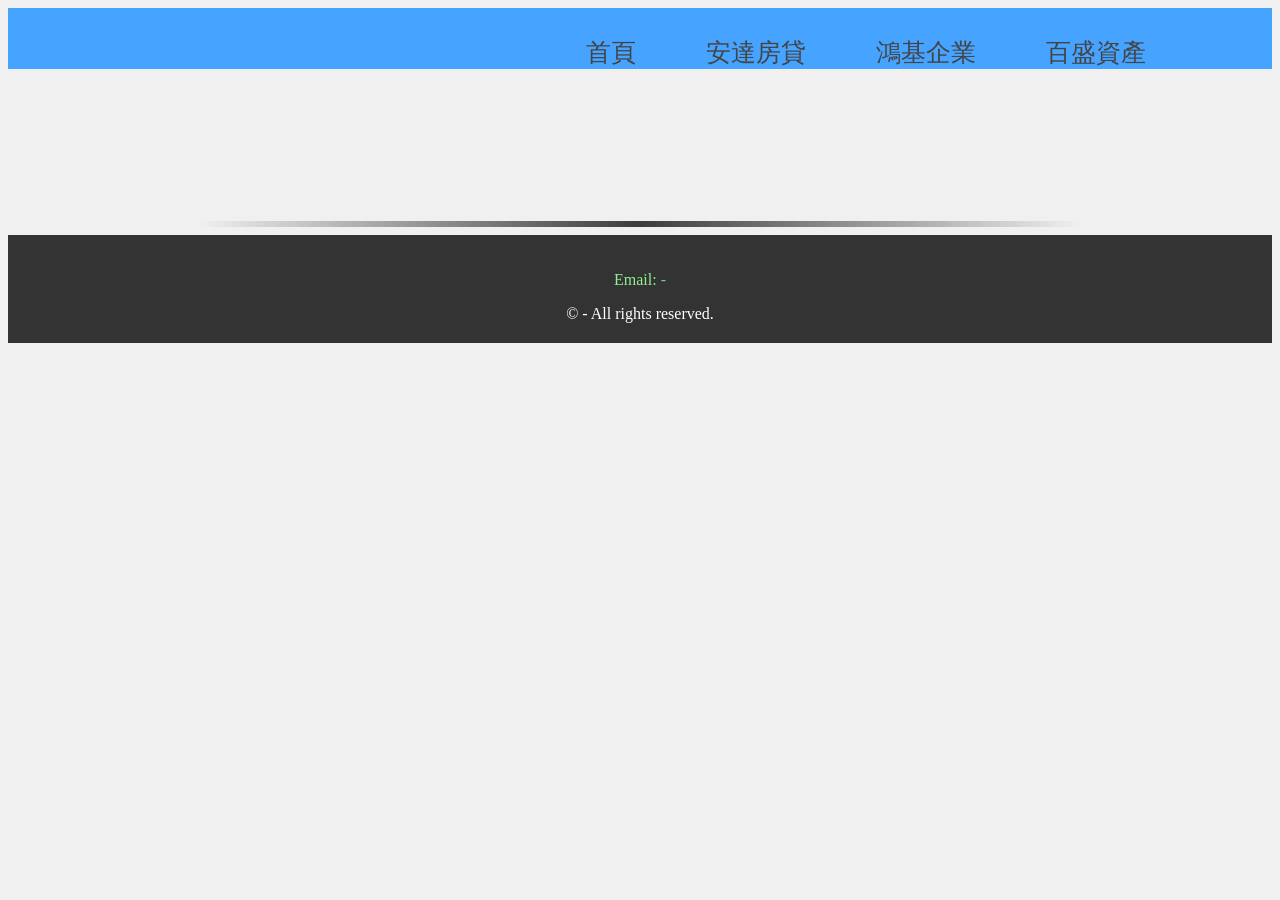
<file: index.html>
<!DOCTYPE html>
<html translate="no">
	<head>
		<meta name="viewport" content="user-scalable=no, initial-scale=1, maximum-scale=1, minimum-scale=1, width=320, height=device-height" />
		<meta name="google" content="notranslate">
		<title>Home</title>
		<link rel="icon" type="image/x-icon" href="./icon.png">
		<link rel="stylesheet" href="CSS.css">
		<script src="https://cdn.staticfile.org/jquery/1.10.2/jquery.min.js"></script>
		<link rel="stylesheet" href="https://cdnjs.cloudflare.com/ajax/libs/font-awesome/4.7.0/css/font-awesome.min.css">
		<link href="https://fonts.googleapis.com/css2?family=Montserrat&display=swap" rel="stylesheet">
	</head>
		<!-- ------------------------------------------------------------------------------------ -->
	<body>
		<header>
			<div class="container3">
				<!--
				<img src="./tyl.png" class="logo"></img>
				-->
				<div>
					<ul class="menu">
						<li><a href="https://tyl1618.github.io/company-privacy-policy/">首頁</a></li>
						<li><a href="https://tyl1618.github.io/company-privacy-policy/main/anda.html">安達房貸</a></li>
						<li><a href="https://tyl1618.github.io/company-privacy-policy/main/hj.html">鴻基企業</a></li>
						<li><a href="https://tyl1618.github.io/company-privacy-policy/main/baishen.html">百盛資產</a></li>
					</ul>
					<script>
						$(document).ready(function() {
							$('.showmenu').on('click', function(e){
								e.preventDefault();	
								$('body').toggleClass('menu-show');
							});
						});
					</script>
					<a href="#" class="showmenu">
						<img src="./menu.png" style="max-height: 100%; max-width: 100%; width: 30px; height: 30px; padding: 30%;"></img>
					</a>
				</div>
			</div>
		</header>
		</br></br></br></br></br></br></br></br>
		<!-- ----------------------------------------------------------------------------------------------------------------------------------------- -->
		<footer>
			<hr align="center" width="70%" class="split"></hr>
			<div class="footer-content">
				<div class="contact-info">
					<p>Email: <a href="mailto:-" class="email-link">-</a></p>
				</div>
				<div class="copyright">
					&copy; - All rights reserved.
				</div>
			</div>
		</footer>
	</body>
</html>
</file>
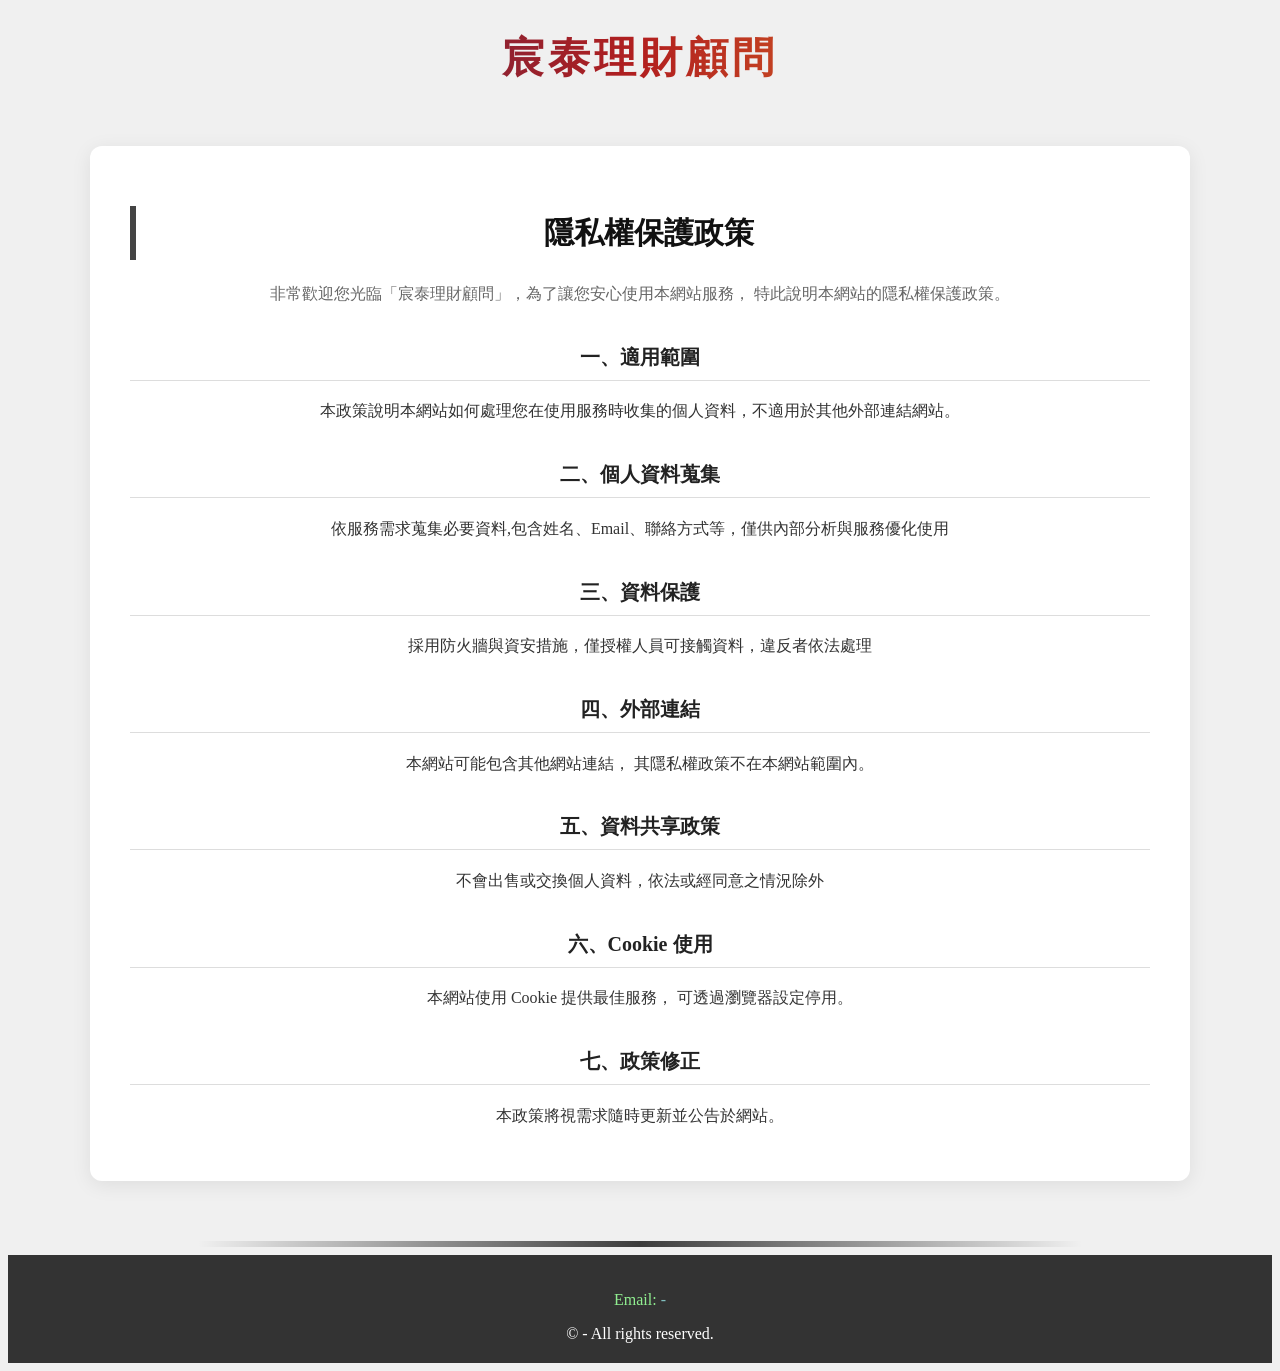
<file: main/anda.html>
<!DOCTYPE html>
<html translate="no">
	<head>
<meta name="viewport" content="width=device-width, initial-scale=1">
		<meta name="google" content="notranslate">
		<title>宸泰理財顧問</title>
		<link rel="icon" type="image/x-icon" href="../icon.png">
		<link rel="stylesheet" href="../CSS.css">
		<script src="https://cdn.staticfile.org/jquery/1.10.2/jquery.min.js"></script>
		<link rel="stylesheet" href="https://cdnjs.cloudflare.com/ajax/libs/font-awesome/4.7.0/css/font-awesome.min.css">
		<link rel="stylesheet" href="https://unpkg.com/aos@next/dist/aos.css" />
	</head>
		<!-- ------------------------------------------------------------------------------------ -->
	<body>
		<!--
		<header>
			<div class="container3">
				<div>
					<ul class="menu">
						<li><a href="https://tyl1618.github.io/company-privacy-policy/">首頁</a></li>
						<li><a href="https://tyl1618.github.io/company-privacy-policy/main/anda.html">宸泰理財顧問</a></li>
						<li><a href="https://tyl1618.github.io/company-privacy-policy/main/hj.html">鴻基企業</a></li>
						<li><a href="https://tyl1618.github.io/company-privacy-policy/main/baishen.html">百盛資產</a></li>
					</ul>

					<script>
						$(document).ready(function() {
							$('.showmenu').on('click', function(e){
								e.preventDefault();	
								$('body').toggleClass('menu-show');
							});
						});
					</script>

					<a href="#" class="showmenu">
						<img src="../menu.png" style="max-height: 100%; max-width: 100%; width: 30px; height: 30px; padding: 30%;">
					</a>
				</div>
			</div>
		</header>
		-->
		<div class="company-title">
			宸泰理財顧問
		</div>
		<main class="policy-container">
		<h1>隱私權保護政策</h1>
		<p class="intro">
			非常歡迎您光臨「宸泰理財顧問」，為了讓您安心使用本網站服務，
			特此說明本網站的隱私權保護政策。
		</p>

		<section>
			<h2>一、適用範圍</h2>
			<p>
				本政策說明本網站如何處理您在使用服務時收集的個人資料，不適用於其他外部連結網站。
			</p>
		</section>

		<section>
			<h2>二、個人資料蒐集</h2>
			<p>
				依服務需求蒐集必要資料,包含姓名、Email、聯絡方式等，僅供內部分析與服務優化使用
			</p>
		</section>

		<section>
			<h2>三、資料保護</h2>
			<p>
				採用防火牆與資安措施，僅授權人員可接觸資料，違反者依法處理
			</p>
		</section>

		<section>
			<h2>四、外部連結</h2>
			<p>
				本網站可能包含其他網站連結，
				其隱私權政策不在本網站範圍內。
			</p>
		</section>

		<section>
			<h2>五、資料共享政策</h2>
			<p>
				不會出售或交換個人資料，依法或經同意之情況除外
			</p>
		</section>

		<section>
			<h2>六、Cookie 使用</h2>
			<p>
				本網站使用 Cookie 提供最佳服務，
				可透過瀏覽器設定停用。
			</p>
		</section>

		<section>
			<h2>七、政策修正</h2>
			<p>
				本政策將視需求隨時更新並公告於網站。
			</p>
		</section>
	</main>

		<footer>
			<hr align="center" width="70%" class="split"></hr>
			<div class="footer-content">
				<div class="contact-info">
					<p>Email: <a href="mailto:-" class="email-link">-</a></p>
				</div>
				<div class="copyright">
					&copy; - All rights reserved.
				</div>
			</div>
		</footer>
	</body>
</html>
</file>
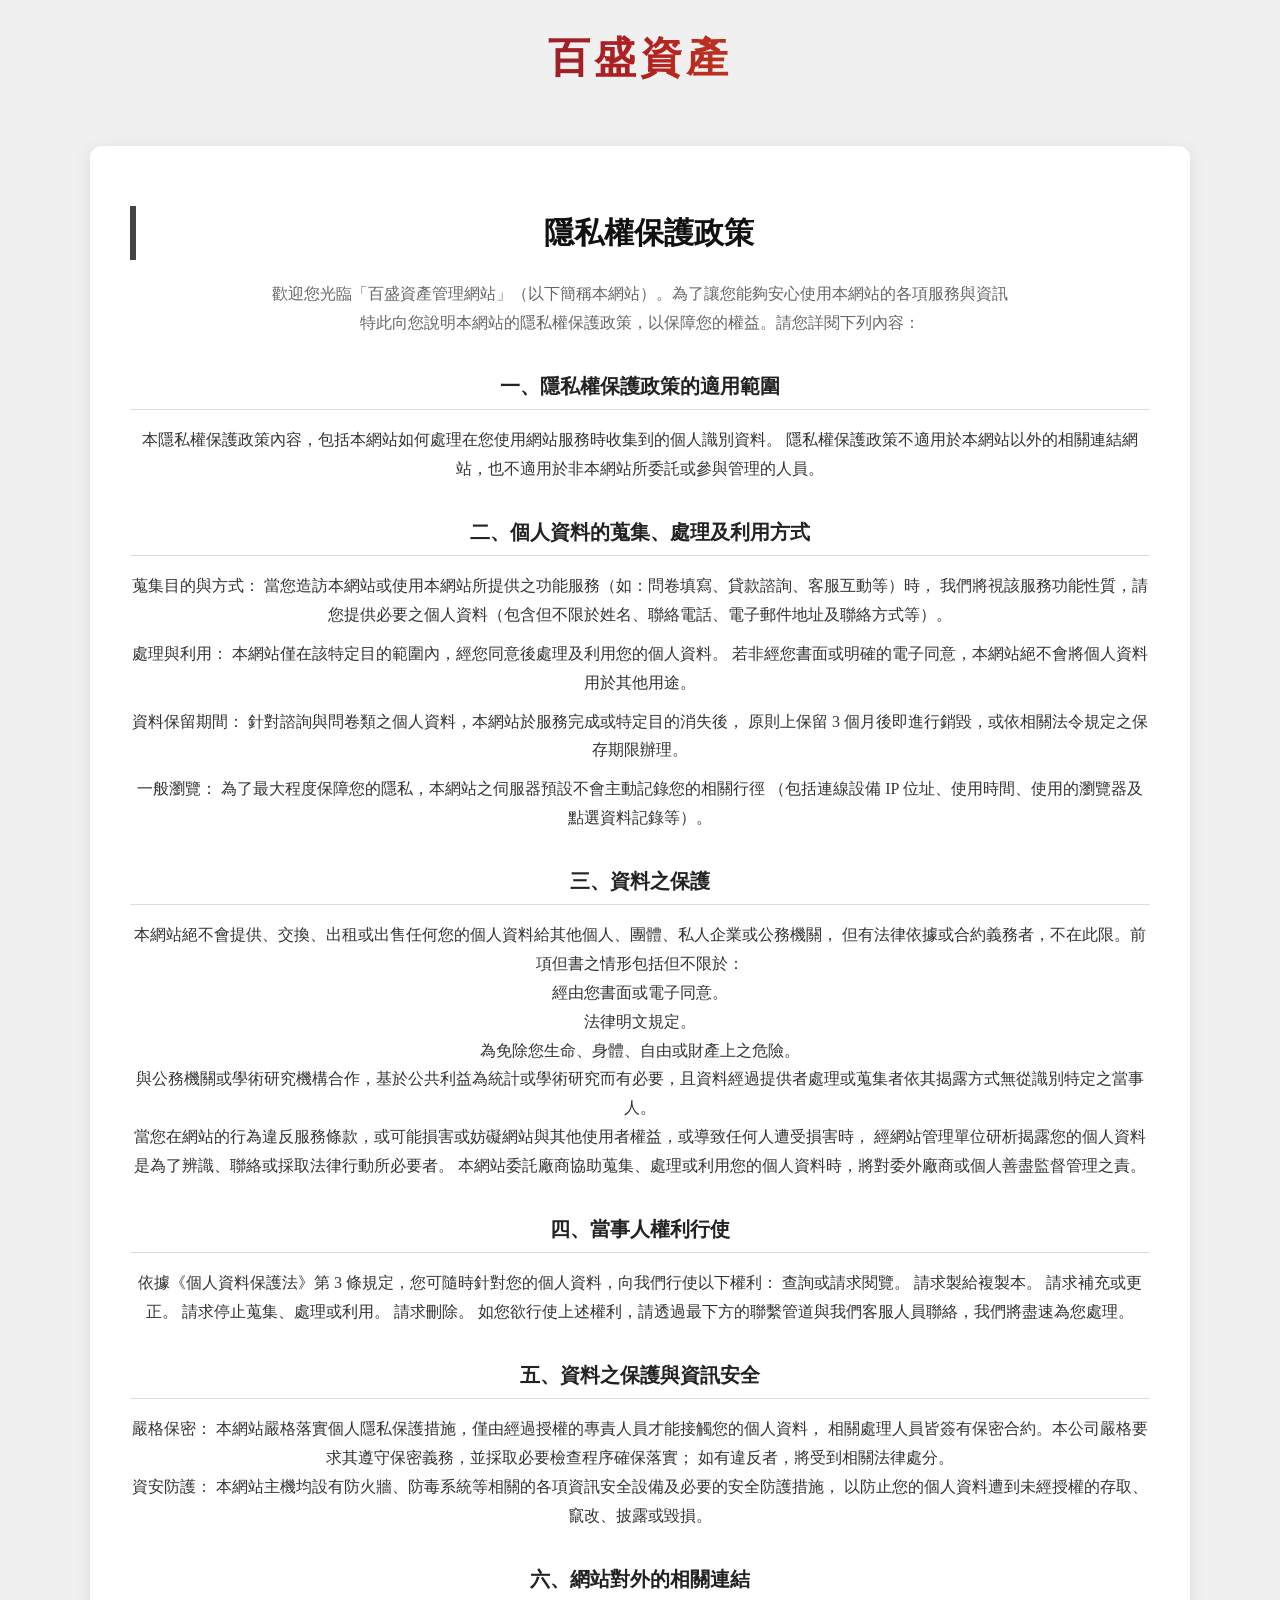
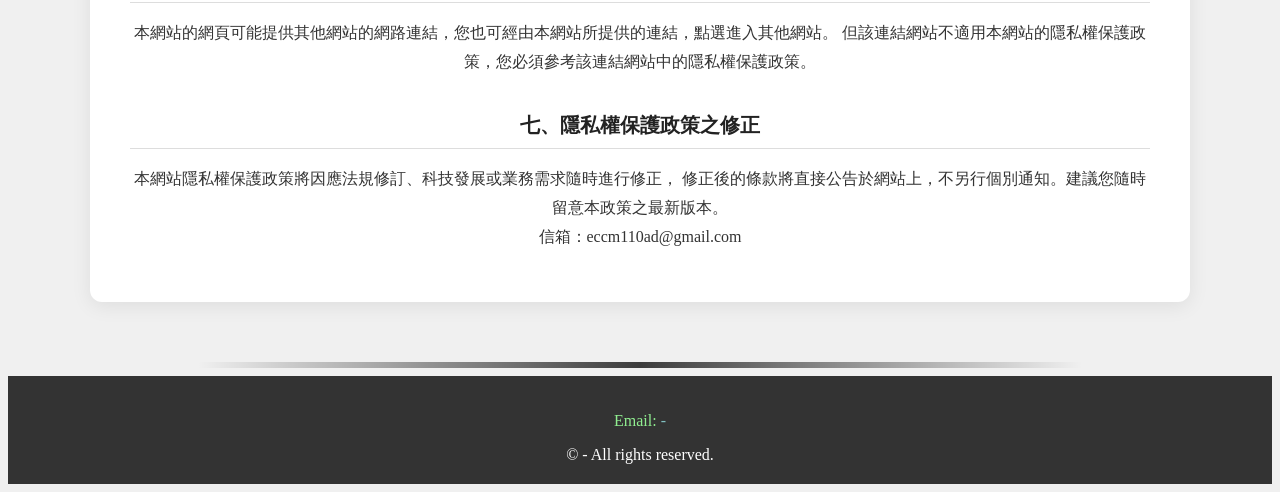
<file: main/baishen.html>
<!DOCTYPE html>
<html translate="no">
	<head>
		<meta name="viewport" content="user-scalable=no, initial-scale=1, maximum-scale=1, minimum-scale=1, width=320, height=device-height" />
		<meta name="google" content="notranslate">
		<title>百盛資產</title>
		<link rel="icon" type="image/x-icon" href="../icon.png">
		<link rel="stylesheet" href="../CSS.css">
		<script src="https://cdn.staticfile.org/jquery/1.10.2/jquery.min.js"></script>
		<link rel="stylesheet" href="https://cdnjs.cloudflare.com/ajax/libs/font-awesome/4.7.0/css/font-awesome.min.css">
		<link rel="stylesheet" href="https://unpkg.com/aos@next/dist/aos.css" />
	</head>

	<body>
		<!--
		<header>
			<div class="container3">
				<div>
					<ul class="menu">
						<li><a href="https://tyl1618.github.io/company-privacy-policy/">首頁</a></li>
						<li><a href="https://tyl1618.github.io/company-privacy-policy/main/anda.html">安達房貸</a></li>
						<li><a href="https://tyl1618.github.io/company-privacy-policy/main/hj.html">鴻基企業</a></li>
						<li><a href="https://tyl1618.github.io/company-privacy-policy/main/baishen.html">百盛資產</a></li>
					</ul>

					<script>
						$(document).ready(function() {
							$('.showmenu').on('click', function(e){
								e.preventDefault();	
								$('body').toggleClass('menu-show');
							});
						});
					</script>

					<a href="#" class="showmenu">
						<img src="../menu.png" style="max-height: 100%; max-width: 100%; width: 30px; height: 30px; padding: 30%;">
					</a>
				</div>
			</div>
		</header>
		-->

		<!-- 主內容 -->
		<!-- 公司標題 -->
		<div class="company-title">
			百盛資產
		</div>
		<main class="policy-container">
			<h1>隱私權保護政策</h1>

			<p class="intro">
				歡迎您光臨「百盛資產管理網站」（以下簡稱本網站）。為了讓您能夠安心使用本網站的各項服務與資訊
				</br>特此向您說明本網站的隱私權保護政策，以保障您的權益。請您詳閱下列內容：
			</p>

			<section>
				<h2>一、隱私權保護政策的適用範圍</h2>
				<p>
					本隱私權保護政策內容，包括本網站如何處理在您使用網站服務時收集到的個人識別資料。
					隱私權保護政策不適用於本網站以外的相關連結網站，也不適用於非本網站所委託或參與管理的人員。
				</p>
			</section>

			<section>
				<h2>二、個人資料的蒐集、處理及利用方式</h2>
				<p>
					蒐集目的與方式： 當您造訪本網站或使用本網站所提供之功能服務（如：問卷填寫、貸款諮詢、客服互動等）時，
					我們將視該服務功能性質，請您提供必要之個人資料（包含但不限於姓名、聯絡電話、電子郵件地址及聯絡方式等）。
				</p>
				<p>
					處理與利用： 本網站僅在該特定目的範圍內，經您同意後處理及利用您的個人資料。
					若非經您書面或明確的電子同意，本網站絕不會將個人資料用於其他用途。
				</p>
				<p>
					資料保留期間： 針對諮詢與問卷類之個人資料，本網站於服務完成或特定目的消失後，
					原則上保留 3 個月後即進行銷毀，或依相關法令規定之保存期限辦理。
				</p>
				<p>
					一般瀏覽： 為了最大程度保障您的隱私，本網站之伺服器預設不會主動記錄您的相關行徑
					（包括連線設備 IP 位址、使用時間、使用的瀏覽器及點選資料記錄等）。
				</p>
			</section>

			<section>
				<h2>三、資料之保護</h2>
				<p>
					本網站絕不會提供、交換、出租或出售任何您的個人資料給其他個人、團體、私人企業或公務機關，
					但有法律依據或合約義務者，不在此限。前項但書之情形包括但不限於：
					</br>經由您書面或電子同意。
					</br>法律明文規定。
					</br>為免除您生命、身體、自由或財產上之危險。
					</br>與公務機關或學術研究機構合作，基於公共利益為統計或學術研究而有必要，且資料經過提供者處理或蒐集者依其揭露方式無從識別特定之當事人。
					</br>
					當您在網站的行為違反服務條款，或可能損害或妨礙網站與其他使用者權益，或導致任何人遭受損害時，
					經網站管理單位研析揭露您的個人資料是為了辨識、聯絡或採取法律行動所必要者。
					本網站委託廠商協助蒐集、處理或利用您的個人資料時，將對委外廠商或個人善盡監督管理之責。
				</p>
			</section>

			<section>
				<h2>四、當事人權利行使</h2>
				<p>
					依據《個人資料保護法》第 3 條規定，您可隨時針對您的個人資料，向我們行使以下權利：

					查詢或請求閱覽。

					請求製給複製本。

					請求補充或更正。

					請求停止蒐集、處理或利用。

					請求刪除。
					如您欲行使上述權利，請透過最下方的聯繫管道與我們客服人員聯絡，我們將盡速為您處理。
				</p>
			</section>

			<section>
				<h2>五、資料之保護與資訊安全</h2>
				<p>
					嚴格保密： 本網站嚴格落實個人隱私保護措施，僅由經過授權的專責人員才能接觸您的個人資料，
					相關處理人員皆簽有保密合約。本公司嚴格要求其遵守保密義務，並採取必要檢查程序確保落實；
					如有違反者，將受到相關法律處分。
					</br>
					資安防護： 本網站主機均設有防火牆、防毒系統等相關的各項資訊安全設備及必要的安全防護措施，
					以防止您的個人資料遭到未經授權的存取、竄改、披露或毀損。
				</p>
			</section>

			<section>
				<h2>六、網站對外的相關連結</h2>
				<p>
					本網站的網頁可能提供其他網站的網路連結，您也可經由本網站所提供的連結，點選進入其他網站。
					但該連結網站不適用本網站的隱私權保護政策，您必須參考該連結網站中的隱私權保護政策。
				</p>
			</section>

			<section>
				<h2>七、隱私權保護政策之修正</h2>
				<p>
					本網站隱私權保護政策將因應法規修訂、科技發展或業務需求隨時進行修正，
					修正後的條款將直接公告於網站上，不另行個別通知。建議您隨時留意本政策之最新版本。
					</br>信箱：eccm110ad@gmail.com
				</p>
			</section>
		</main>

		<footer>
			<hr align="center" width="70%" class="split">
			<div class="footer-content">
				<div class="contact-info">
					<p>Email: <a href="mailto:-" class="email-link">-</a></p>
				</div>
				<div class="copyright">
					&copy; - All rights reserved.
				</div>
			</div>
		</footer>
	</body>
</html>
</file>
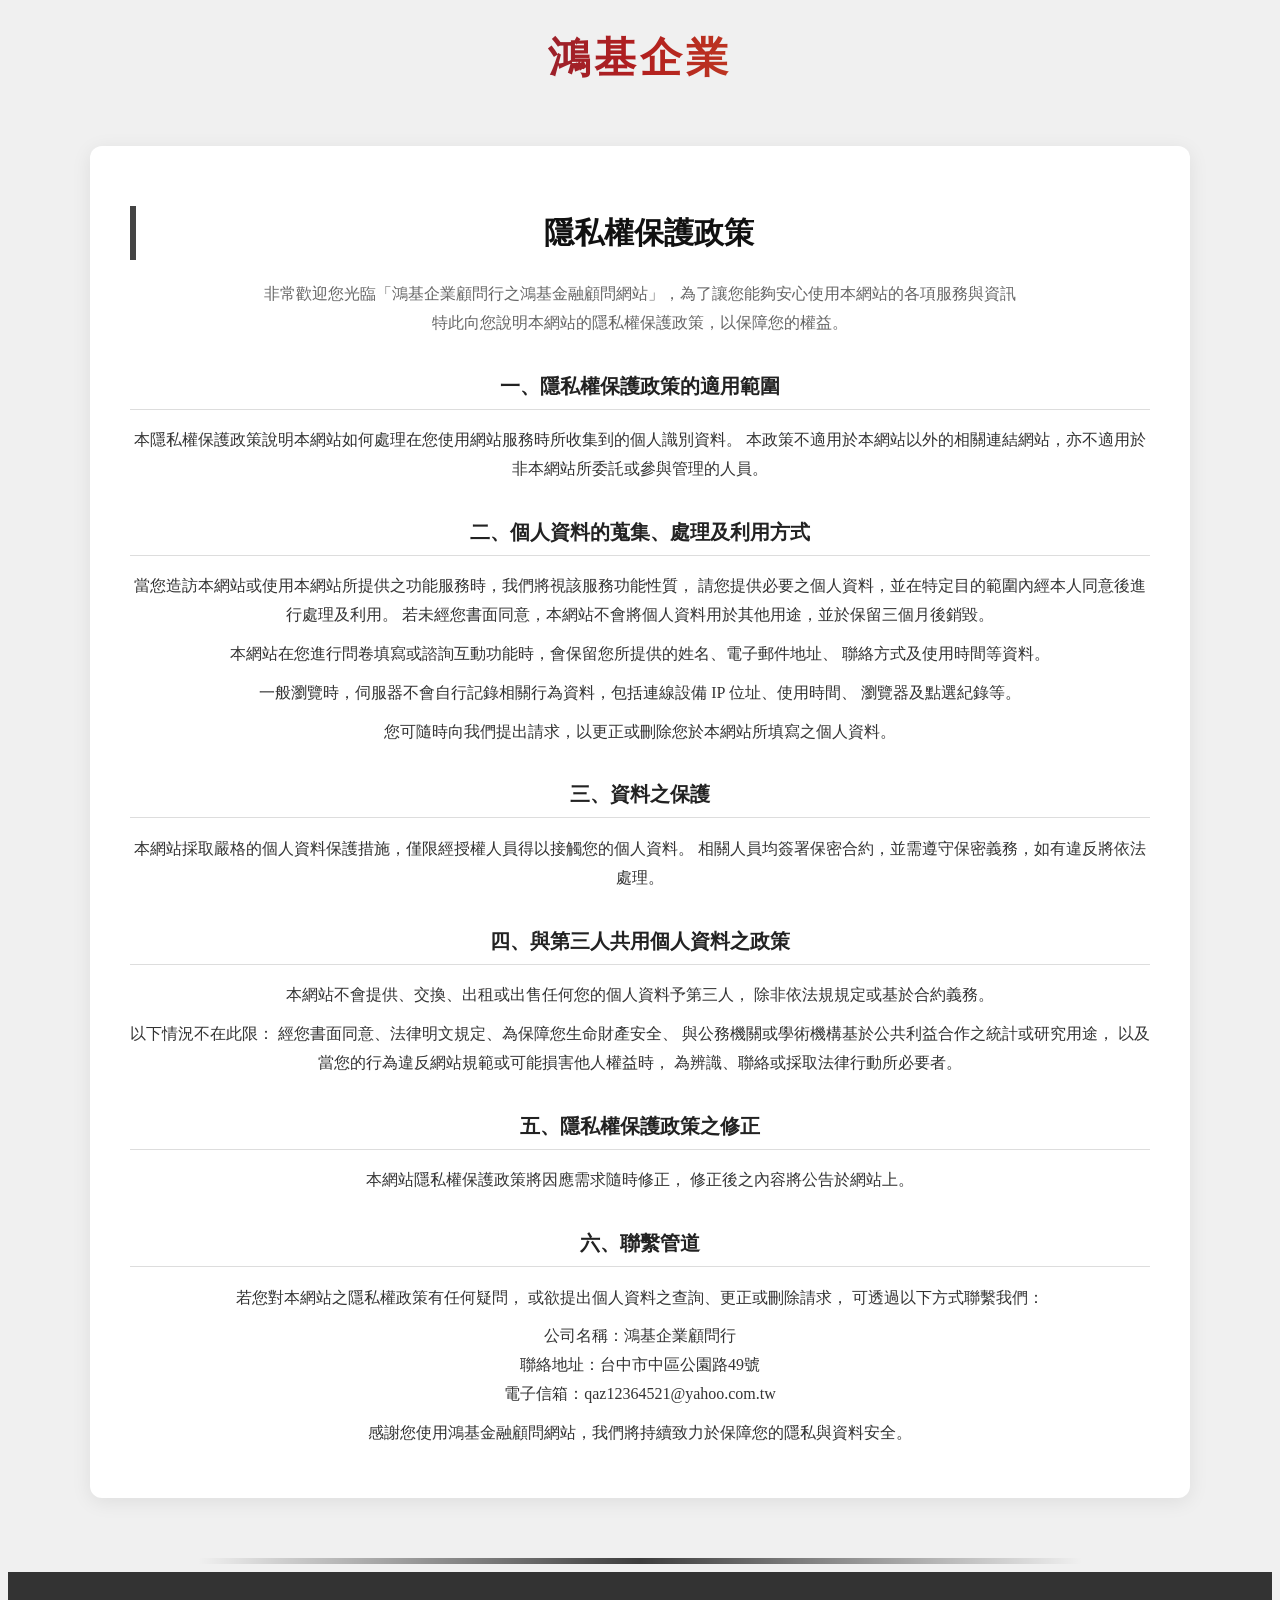
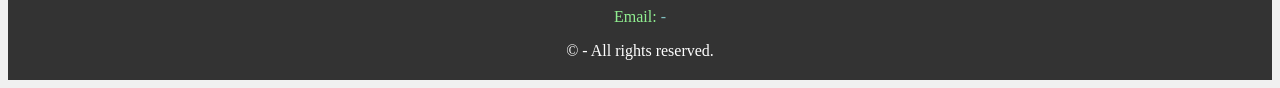
<file: main/hj.html>
<!DOCTYPE html>
<html translate="no">
	<head>
		<meta name="viewport" content="user-scalable=no, initial-scale=1, maximum-scale=1, minimum-scale=1, width=320, height=device-height" />
		<meta name="google" content="notranslate">
		<title>鴻基企業</title>
		<link rel="icon" type="image/x-icon" href="../icon.png">
		<link rel="stylesheet" href="../CSS.css">
		<script src="https://cdn.staticfile.org/jquery/1.10.2/jquery.min.js"></script>
		<link rel="stylesheet" href="https://cdnjs.cloudflare.com/ajax/libs/font-awesome/4.7.0/css/font-awesome.min.css">
		<link rel="stylesheet" href="https://unpkg.com/aos@next/dist/aos.css" />
	</head>

	<body>
		<!--
		<header>
			<div class="container3">
				<div>
					<ul class="menu">
						<li><a href="https://tyl1618.github.io/company-privacy-policy/">首頁</a></li>
						<li><a href="https://tyl1618.github.io/company-privacy-policy/main/anda.html">安達房貸</a></li>
						<li><a href="https://tyl1618.github.io/company-privacy-policy/main/hj.html">鴻基企業</a></li>
						<li><a href="https://tyl1618.github.io/company-privacy-policy/main/baishen.html">百盛資產</a></li>
					</ul>

					<script>
						$(document).ready(function() {
							$('.showmenu').on('click', function(e){
								e.preventDefault();	
								$('body').toggleClass('menu-show');
							});
						});
					</script>

					<a href="#" class="showmenu">
						<img src="../menu.png" style="max-height: 100%; max-width: 100%; width: 30px; height: 30px; padding: 30%;">
					</a>
				</div>
			</div>
		</header>
		-->
		<div class="company-title">
			鴻基企業
		</div>
		<!-- 主內容 -->
		<main class="policy-container">
			<h1>隱私權保護政策</h1>

			<p class="intro">
				非常歡迎您光臨「鴻基企業顧問行之鴻基金融顧問網站」，為了讓您能夠安心使用本網站的各項服務與資訊
				</br>特此向您說明本網站的隱私權保護政策，以保障您的權益。
			</p>

			<section>
				<h2>一、隱私權保護政策的適用範圍</h2>
				<p>
					本隱私權保護政策說明本網站如何處理在您使用網站服務時所收集到的個人識別資料。
					本政策不適用於本網站以外的相關連結網站，亦不適用於非本網站所委託或參與管理的人員。
				</p>
			</section>

			<section>
				<h2>二、個人資料的蒐集、處理及利用方式</h2>
				<p>
					當您造訪本網站或使用本網站所提供之功能服務時，我們將視該服務功能性質，
					請您提供必要之個人資料，並在特定目的範圍內經本人同意後進行處理及利用。
					若未經您書面同意，本網站不會將個人資料用於其他用途，並於保留三個月後銷毀。
				</p>
				<p>
					本網站在您進行問卷填寫或諮詢互動功能時，會保留您所提供的姓名、電子郵件地址、
					聯絡方式及使用時間等資料。
				</p>
				<p>
					一般瀏覽時，伺服器不會自行記錄相關行為資料，包括連線設備 IP 位址、使用時間、
					瀏覽器及點選紀錄等。
				</p>
				<p>
					您可隨時向我們提出請求，以更正或刪除您於本網站所填寫之個人資料。
				</p>
			</section>

			<section>
				<h2>三、資料之保護</h2>
				<p>
					本網站採取嚴格的個人資料保護措施，僅限經授權人員得以接觸您的個人資料。
					相關人員均簽署保密合約，並需遵守保密義務，如有違反將依法處理。
				</p>
			</section>

			<section>
				<h2>四、與第三人共用個人資料之政策</h2>
				<p>
					本網站不會提供、交換、出租或出售任何您的個人資料予第三人，
					除非依法規規定或基於合約義務。
				</p>
				<p>
					以下情況不在此限：
					經您書面同意、法律明文規定、為保障您生命財產安全、
					與公務機關或學術機構基於公共利益合作之統計或研究用途，
					以及當您的行為違反網站規範或可能損害他人權益時，
					為辨識、聯絡或採取法律行動所必要者。
				</p>
			</section>

			<section>
				<h2>五、隱私權保護政策之修正</h2>
				<p>
					本網站隱私權保護政策將因應需求隨時修正，
					修正後之內容將公告於網站上。
				</p>
			</section>

			<section>
				<h2>六、聯繫管道</h2>
				<p>
					若您對本網站之隱私權政策有任何疑問，
					或欲提出個人資料之查詢、更正或刪除請求，
					可透過以下方式聯繫我們：
				</p>
				<p>
					公司名稱：鴻基企業顧問行<br>
					聯絡地址：台中市中區公園路49號<br>
					電子信箱：qaz12364521@yahoo.com.tw
				</p>
				<p>
					感謝您使用鴻基金融顧問網站，我們將持續致力於保障您的隱私與資料安全。
				</p>
			</section>
		</main>

		<footer>
			<hr align="center" width="70%" class="split">
			<div class="footer-content">
				<div class="contact-info">
					<p>Email: <a href="mailto:-" class="email-link">-</a></p>
				</div>
				<div class="copyright">
					&copy; - All rights reserved.
				</div>
			</div>
		</footer>
	</body>
</html>
</file>
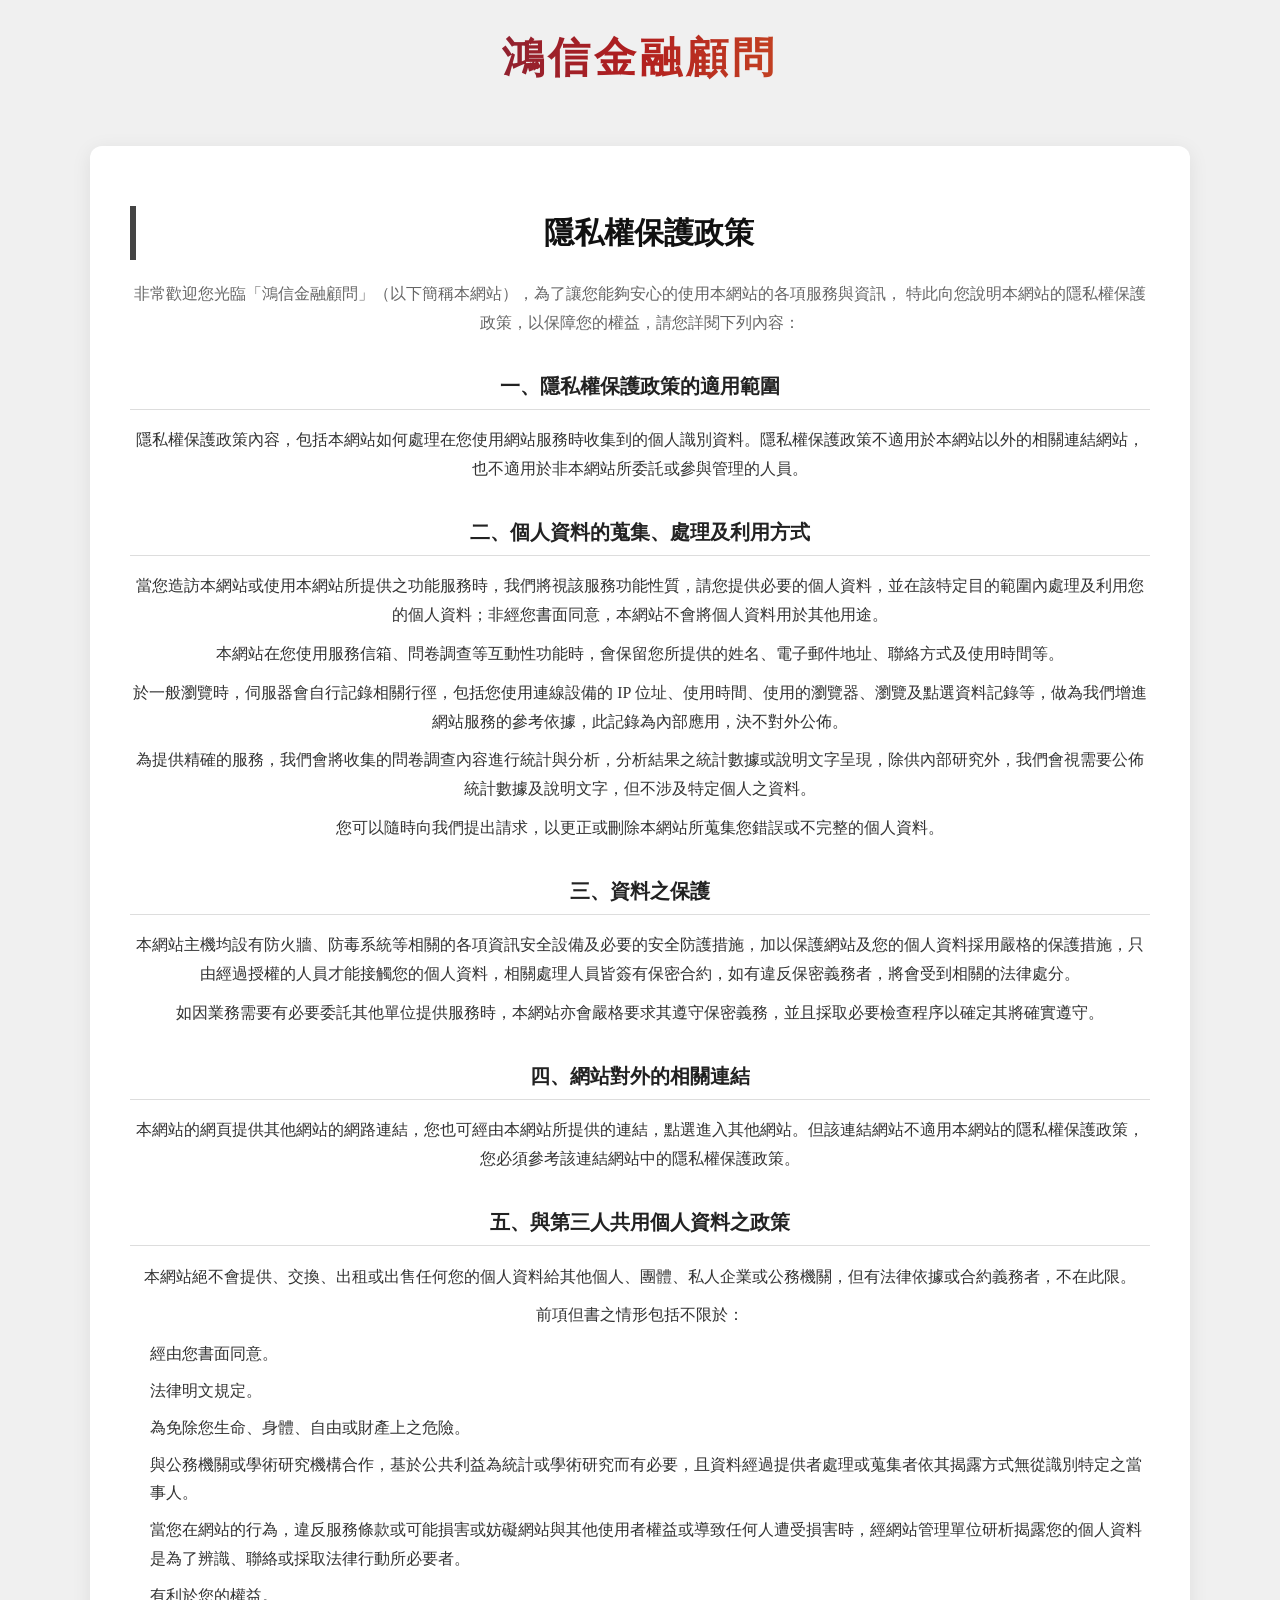
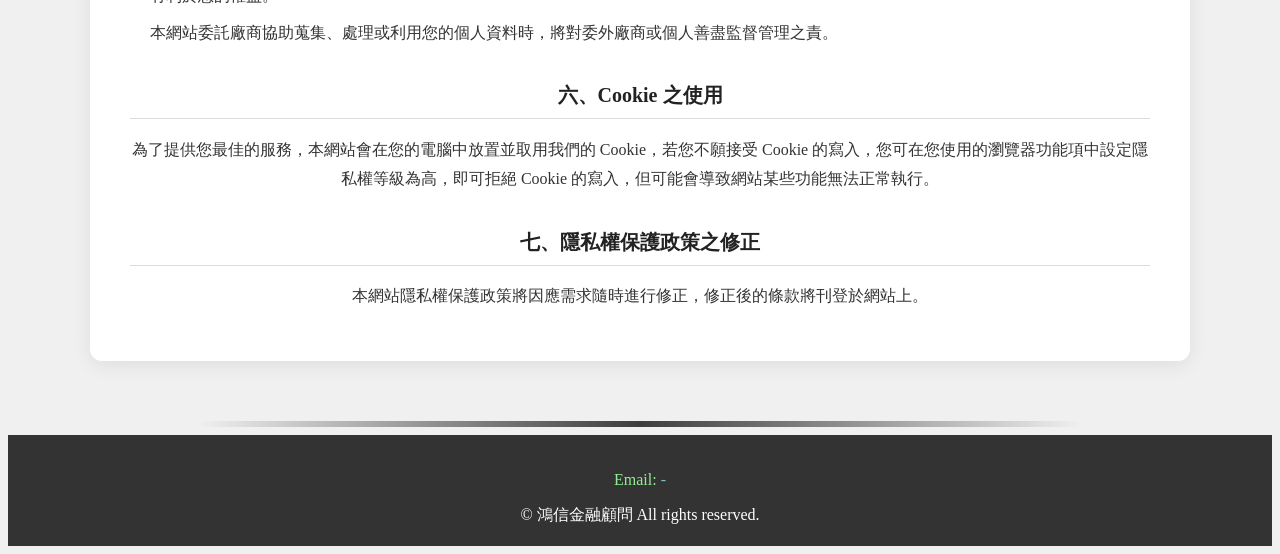
<file: main/hs.html>
<!DOCTYPE html>
<html translate="no">
	<head>
		<meta name="viewport" content="width=device-width, initial-scale=1">
		<meta name="google" content="notranslate">
		<title>鴻信金融顧問 隱私權保護政策</title>
		<link rel="icon" type="image/x-icon" href="../icon.png">
		<link rel="stylesheet" href="../CSS.css">
		<script src="https://cdn.staticfile.org/jquery/1.10.2/jquery.min.js"></script>
		<link rel="stylesheet" href="https://cdnjs.cloudflare.com/ajax/libs/font-awesome/4.7.0/css/font-awesome.min.css">
		<link rel="stylesheet" href="https://unpkg.com/aos@next/dist/aos.css" />
	</head>
	<!-- ------------------------------------------------------------------------------------ -->
	<body>
		<!--
		<header>
			<div class="container3">
				<div>
					<ul class="menu">
						<li><a href="https://tyl1618.github.io/company-privacy-policy/">首頁</a></li>
						<li><a href="https://tyl1618.github.io/company-privacy-policy/main/anda.html">安達房貸</a></li>
						<li><a href="https://tyl1618.github.io/company-privacy-policy/main/hj.html">鴻基企業</a></li>
						<li><a href="https://tyl1618.github.io/company-privacy-policy/main/baishen.html">百盛資產</a></li>
					</ul>

					<script>
						$(document).ready(function() {
							$('.showmenu').on('click', function(e){
								e.preventDefault();
								$('body').toggleClass('menu-show');
							});
						});
					</script>

					<a href="#" class="showmenu">
						<img src="../menu.png" style="max-height: 100%; max-width: 100%; width: 30px; height: 30px; padding: 30%;">
					</a>
				</div>
			</div>
		</header>
		-->
		<div class="company-title">
			鴻信金融顧問
		</div>
		<main class="policy-container">
			<h1>隱私權保護政策</h1>
			<p class="intro">
				非常歡迎您光臨「鴻信金融顧問」（以下簡稱本網站），為了讓您能夠安心的使用本網站的各項服務與資訊，
				特此向您說明本網站的隱私權保護政策，以保障您的權益，請您詳閱下列內容：
			</p>

			<section>
				<h2>一、隱私權保護政策的適用範圍</h2>
				<p>
					隱私權保護政策內容，包括本網站如何處理在您使用網站服務時收集到的個人識別資料。隱私權保護政策不適用於本網站以外的相關連結網站，也不適用於非本網站所委託或參與管理的人員。
				</p>
			</section>

			<section>
				<h2>二、個人資料的蒐集、處理及利用方式</h2>
				<p>
					當您造訪本網站或使用本網站所提供之功能服務時，我們將視該服務功能性質，請您提供必要的個人資料，並在該特定目的範圍內處理及利用您的個人資料；非經您書面同意，本網站不會將個人資料用於其他用途。
				</p>
				<p>
					本網站在您使用服務信箱、問卷調查等互動性功能時，會保留您所提供的姓名、電子郵件地址、聯絡方式及使用時間等。
				</p>
				<p>
					於一般瀏覽時，伺服器會自行記錄相關行徑，包括您使用連線設備的 IP 位址、使用時間、使用的瀏覽器、瀏覽及點選資料記錄等，做為我們增進網站服務的參考依據，此記錄為內部應用，決不對外公佈。
				</p>
				<p>
					為提供精確的服務，我們會將收集的問卷調查內容進行統計與分析，分析結果之統計數據或說明文字呈現，除供內部研究外，我們會視需要公佈統計數據及說明文字，但不涉及特定個人之資料。
				</p>
				<p>
					您可以隨時向我們提出請求，以更正或刪除本網站所蒐集您錯誤或不完整的個人資料。
				</p>
			</section>

			<section>
				<h2>三、資料之保護</h2>
				<p>
					本網站主機均設有防火牆、防毒系統等相關的各項資訊安全設備及必要的安全防護措施，加以保護網站及您的個人資料採用嚴格的保護措施，只由經過授權的人員才能接觸您的個人資料，相關處理人員皆簽有保密合約，如有違反保密義務者，將會受到相關的法律處分。
				</p>
				<p>
					如因業務需要有必要委託其他單位提供服務時，本網站亦會嚴格要求其遵守保密義務，並且採取必要檢查程序以確定其將確實遵守。
				</p>
			</section>

			<section>
				<h2>四、網站對外的相關連結</h2>
				<p>
					本網站的網頁提供其他網站的網路連結，您也可經由本網站所提供的連結，點選進入其他網站。但該連結網站不適用本網站的隱私權保護政策，您必須參考該連結網站中的隱私權保護政策。
				</p>
			</section>

			<section>
				<h2>五、與第三人共用個人資料之政策</h2>
				<p>
					本網站絕不會提供、交換、出租或出售任何您的個人資料給其他個人、團體、私人企業或公務機關，但有法律依據或合約義務者，不在此限。
				</p>
				<p>前項但書之情形包括不限於：</p>
				<ul>
					<li>經由您書面同意。</li>
					<li>法律明文規定。</li>
					<li>為免除您生命、身體、自由或財產上之危險。</li>
					<li>與公務機關或學術研究機構合作，基於公共利益為統計或學術研究而有必要，且資料經過提供者處理或蒐集者依其揭露方式無從識別特定之當事人。</li>
					<li>當您在網站的行為，違反服務條款或可能損害或妨礙網站與其他使用者權益或導致任何人遭受損害時，經網站管理單位研析揭露您的個人資料是為了辨識、聯絡或採取法律行動所必要者。</li>
					<li>有利於您的權益。</li>
					<li>本網站委託廠商協助蒐集、處理或利用您的個人資料時，將對委外廠商或個人善盡監督管理之責。</li>
				</ul>
			</section>

			<section>
				<h2>六、Cookie 之使用</h2>
				<p>
					為了提供您最佳的服務，本網站會在您的電腦中放置並取用我們的 Cookie，若您不願接受 Cookie 的寫入，您可在您使用的瀏覽器功能項中設定隱私權等級為高，即可拒絕 Cookie 的寫入，但可能會導致網站某些功能無法正常執行。
				</p>
			</section>

			<section>
				<h2>七、隱私權保護政策之修正</h2>
				<p>
					本網站隱私權保護政策將因應需求隨時進行修正，修正後的條款將刊登於網站上。
				</p>
			</section>
		</main>

		<footer>
			<hr align="center" width="70%" class="split"></hr>
			<div class="footer-content">
				<div class="contact-info">
					<p>Email: <a href="mailto:-" class="email-link">-</a></p>
				</div>
				<div class="copyright">
					&copy; 鴻信金融顧問 All rights reserved.
				</div>
			</div>
		</footer>
	</body>
</html>
</file>
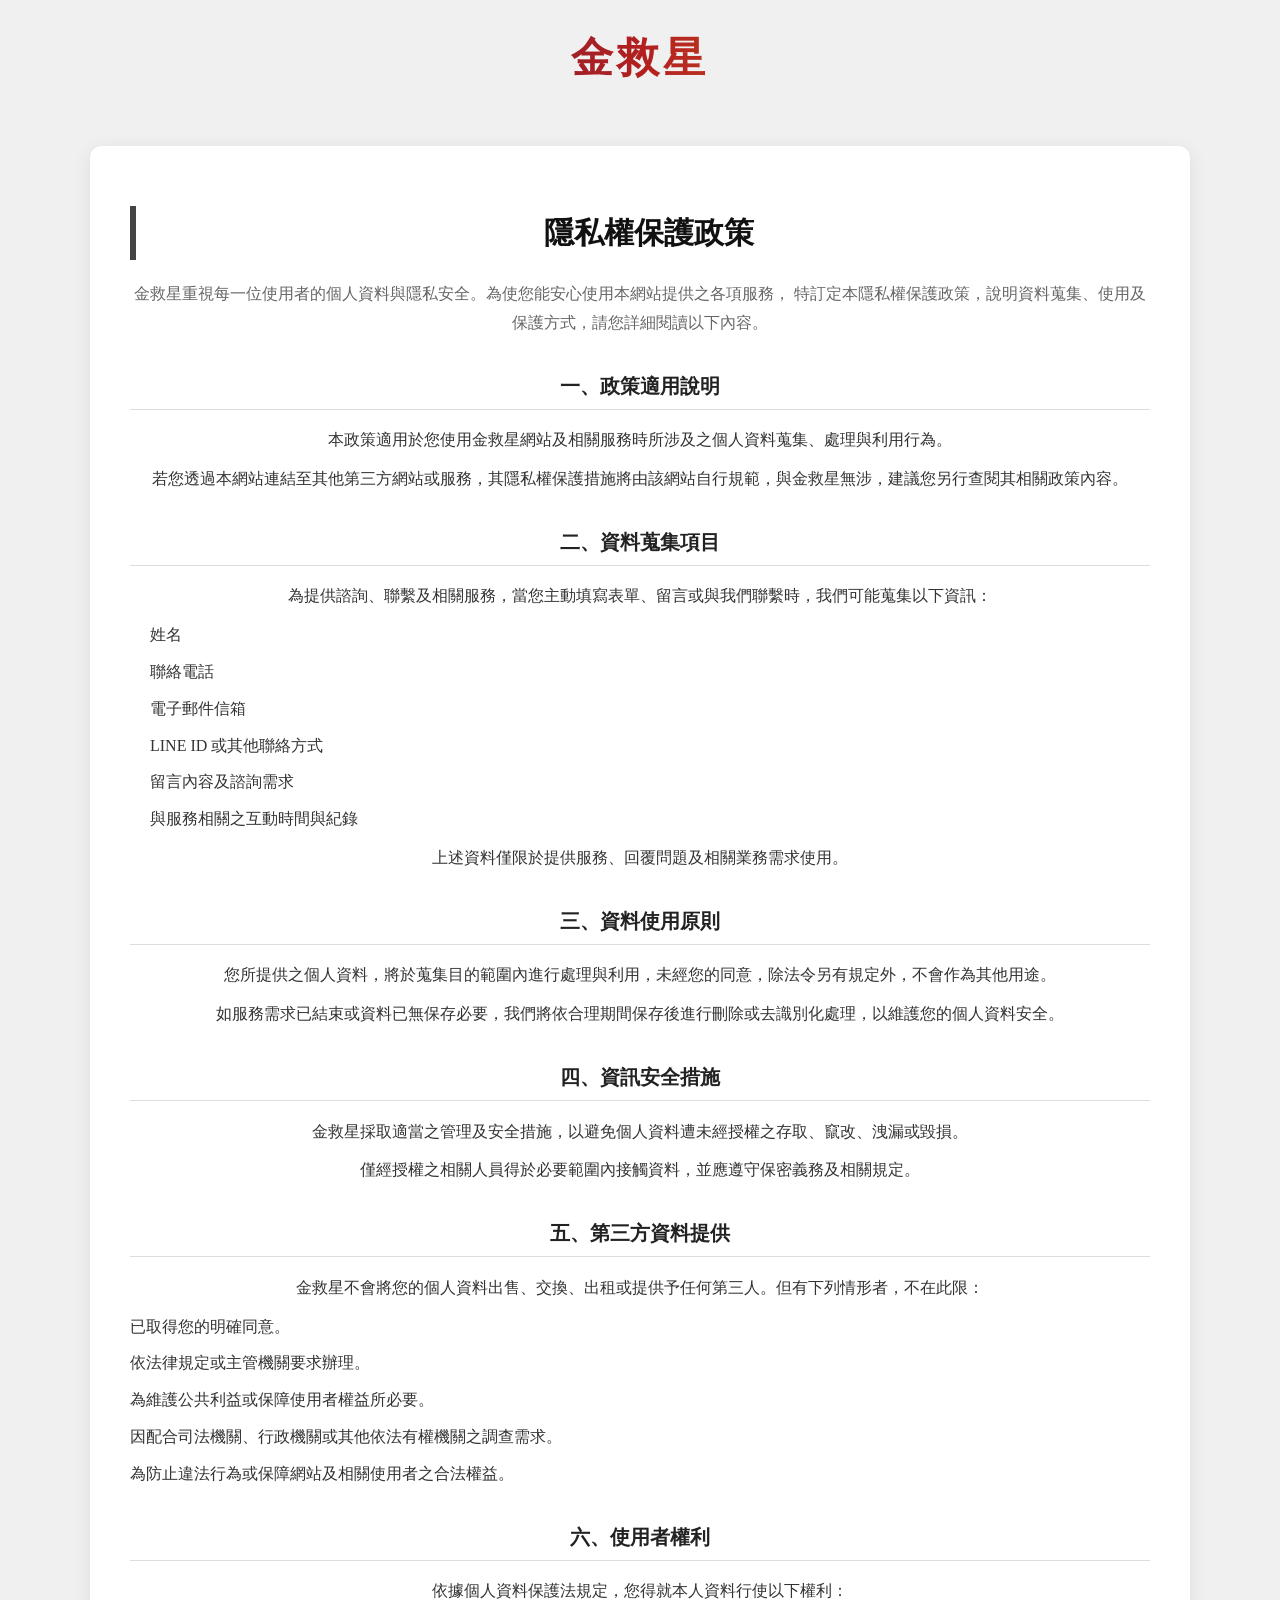
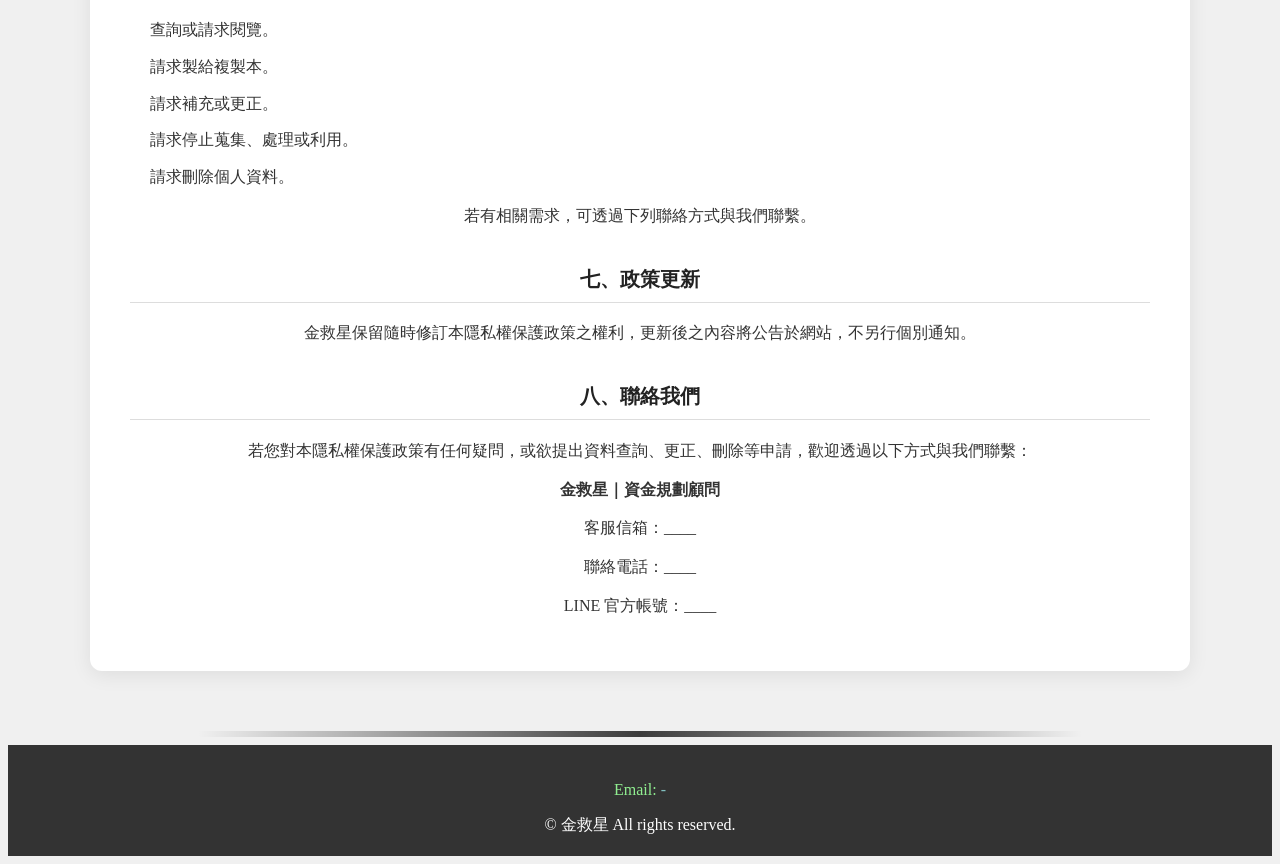
<file: main/jjs.html>
<!DOCTYPE html>
<html translate="no">
	<head>
		<meta name="viewport" content="width=device-width, initial-scale=1">
		<meta name="google" content="notranslate">
		<title>金救星 隱私權保護政策</title>
		<link rel="icon" type="image/x-icon" href="../icon.png">
		<link rel="stylesheet" href="../CSS.css">
		<script src="https://cdn.staticfile.org/jquery/1.10.2/jquery.min.js"></script>
		<link rel="stylesheet" href="https://cdnjs.cloudflare.com/ajax/libs/font-awesome/4.7.0/css/font-awesome.min.css">
	</head>
	<body>
		<div class="company-title">
			金救星
		</div>
		<main class="policy-container">
			<h1>隱私權保護政策</h1>
			<p class="intro">
				金救星重視每一位使用者的個人資料與隱私安全。為使您能安心使用本網站提供之各項服務，
				特訂定本隱私權保護政策，說明資料蒐集、使用及保護方式，請您詳細閱讀以下內容。
			</p>

			<section>
				<h2>一、政策適用說明</h2>
				<p>
					本政策適用於您使用金救星網站及相關服務時所涉及之個人資料蒐集、處理與利用行為。
				</p>
				<p>
					若您透過本網站連結至其他第三方網站或服務，其隱私權保護措施將由該網站自行規範，與金救星無涉，建議您另行查閱其相關政策內容。
				</p>
			</section>

			<section>
				<h2>二、資料蒐集項目</h2>
				<p>
					為提供諮詢、聯繫及相關服務，當您主動填寫表單、留言或與我們聯繫時，我們可能蒐集以下資訊：
				</p>
				<ul>
					<li>姓名</li>
					<li>聯絡電話</li>
					<li>電子郵件信箱</li>
					<li>LINE ID 或其他聯絡方式</li>
					<li>留言內容及諮詢需求</li>
					<li>與服務相關之互動時間與紀錄</li>
				</ul>
				<p>上述資料僅限於提供服務、回覆問題及相關業務需求使用。</p>
			</section>

			<section>
				<h2>三、資料使用原則</h2>
				<p>
					您所提供之個人資料，將於蒐集目的範圍內進行處理與利用，未經您的同意，除法令另有規定外，不會作為其他用途。
				</p>
				<p>
					如服務需求已結束或資料已無保存必要，我們將依合理期間保存後進行刪除或去識別化處理，以維護您的個人資料安全。
				</p>
			</section>

			<section>
				<h2>四、資訊安全措施</h2>
				<p>
					金救星採取適當之管理及安全措施，以避免個人資料遭未經授權之存取、竄改、洩漏或毀損。
				</p>
				<p>
					僅經授權之相關人員得於必要範圍內接觸資料，並應遵守保密義務及相關規定。
				</p>
			</section>

			<section>
				<h2>五、第三方資料提供</h2>
				<p>
					金救星不會將您的個人資料出售、交換、出租或提供予任何第三人。但有下列情形者，不在此限：
				</p>
				<ol>
					<li>已取得您的明確同意。</li>
					<li>依法律規定或主管機關要求辦理。</li>
					<li>為維護公共利益或保障使用者權益所必要。</li>
					<li>因配合司法機關、行政機關或其他依法有權機關之調查需求。</li>
					<li>為防止違法行為或保障網站及相關使用者之合法權益。</li>
				</ol>
			</section>

			<section>
				<h2>六、使用者權利</h2>
				<p>
					依據個人資料保護法規定，您得就本人資料行使以下權利：
				</p>
				<ul>
					<li>查詢或請求閱覽。</li>
					<li>請求製給複製本。</li>
					<li>請求補充或更正。</li>
					<li>請求停止蒐集、處理或利用。</li>
					<li>請求刪除個人資料。</li>
				</ul>
				<p>若有相關需求，可透過下列聯絡方式與我們聯繫。</p>
			</section>

			<section>
				<h2>七、政策更新</h2>
				<p>
					金救星保留隨時修訂本隱私權保護政策之權利，更新後之內容將公告於網站，不另行個別通知。
				</p>
			</section>

			<section>
				<h2>八、聯絡我們</h2>
				<p>
					若您對本隱私權保護政策有任何疑問，或欲提出資料查詢、更正、刪除等申請，歡迎透過以下方式與我們聯繫：
				</p>
				<p><strong>金救星｜資金規劃顧問</strong></p>
				<p>客服信箱：____</p>
				<p>聯絡電話：____</p>
				<p>LINE 官方帳號：____</p>
			</section>
		</main>

		<footer>
			<hr align="center" width="70%" class="split"></hr>
			<div class="footer-content">
				<div class="contact-info">
					<p>Email: <a href="mailto:-" class="email-link">-</a></p>
				</div>
				<div class="copyright">
					&copy; 金救星 All rights reserved.
				</div>
			</div>
		</footer>
	</body>
</html>
</file>
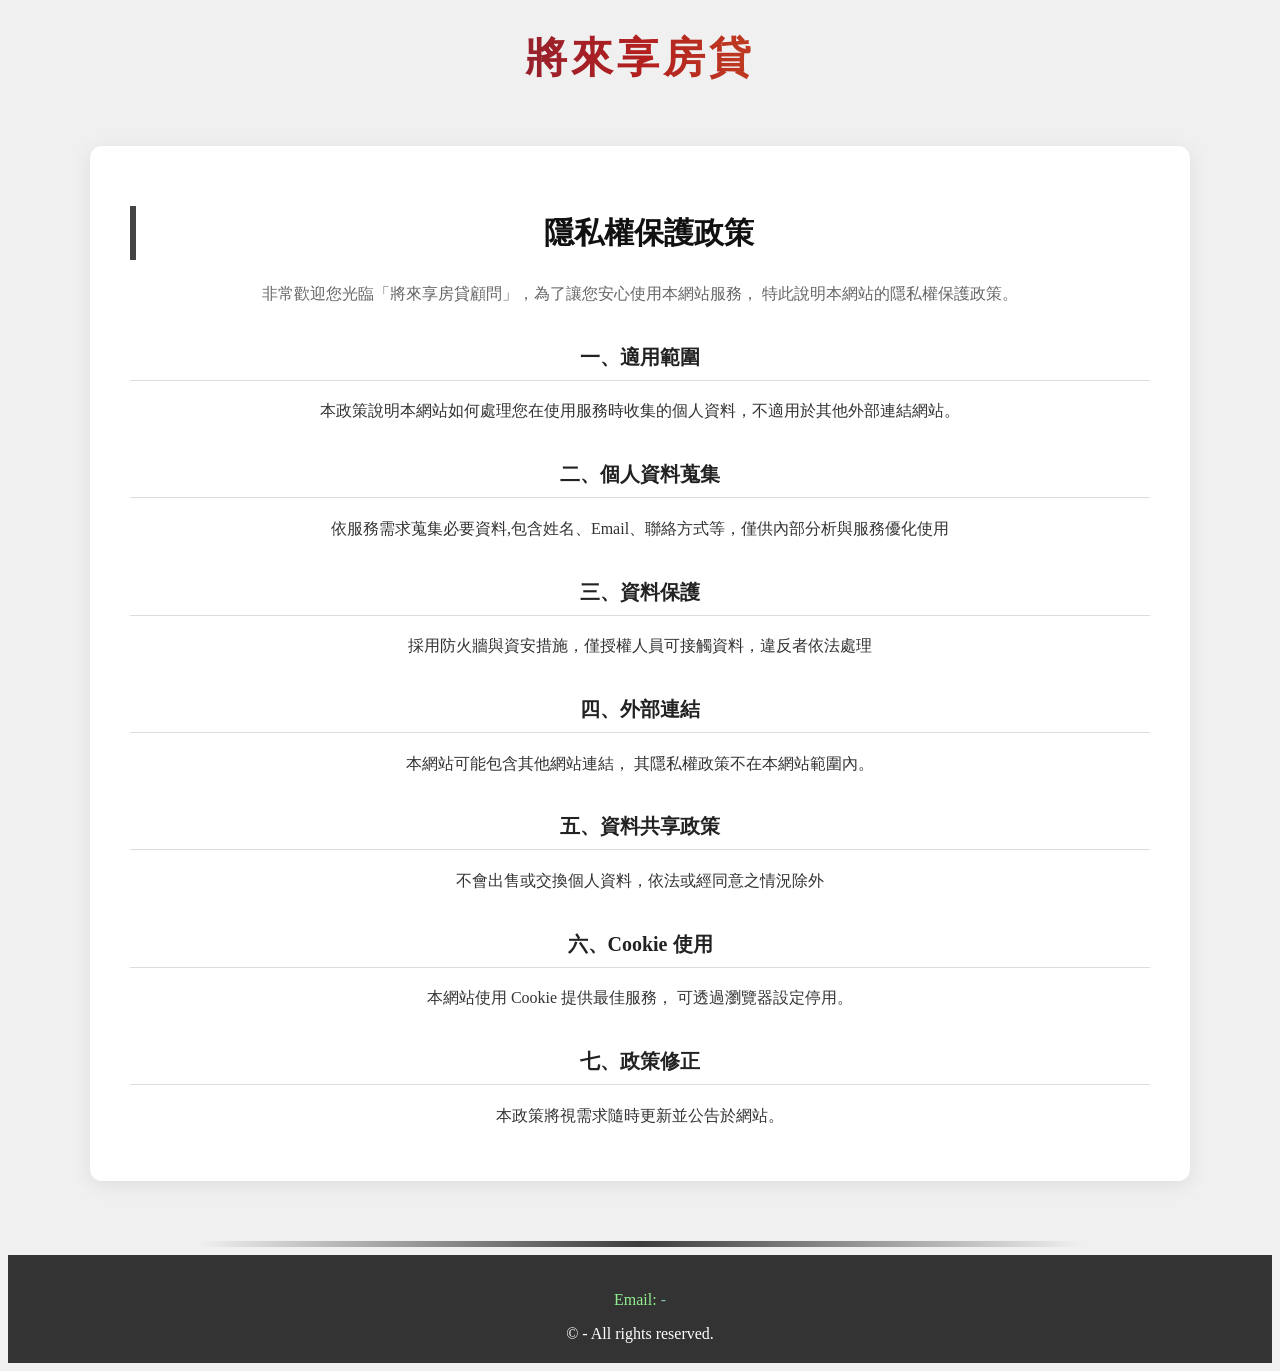
<file: main/jls.html>
<!DOCTYPE html>
<html translate="no">
	<head>
<meta name="viewport" content="width=device-width, initial-scale=1">
		<meta name="google" content="notranslate">
		<title>將來享房貸</title>
		<link rel="icon" type="image/x-icon" href="../icon.png">
		<link rel="stylesheet" href="../CSS.css">
		<script src="https://cdn.staticfile.org/jquery/1.10.2/jquery.min.js"></script>
		<link rel="stylesheet" href="https://cdnjs.cloudflare.com/ajax/libs/font-awesome/4.7.0/css/font-awesome.min.css">
		<link rel="stylesheet" href="https://unpkg.com/aos@next/dist/aos.css" />
	</head>
		<!-- ------------------------------------------------------------------------------------ -->
	<body>
		<!--
		<header>
			<div class="container3">
				<div>
					<ul class="menu">
						<li><a href="https://tyl1618.github.io/company-privacy-policy/">首頁</a></li>
						<li><a href="https://tyl1618.github.io/company-privacy-policy/main/anda.html">安達房貸</a></li>
						<li><a href="https://tyl1618.github.io/company-privacy-policy/main/hj.html">鴻基企業</a></li>
						<li><a href="https://tyl1618.github.io/company-privacy-policy/main/baishen.html">百盛資產</a></li>
					</ul>

					<script>
						$(document).ready(function() {
							$('.showmenu').on('click', function(e){
								e.preventDefault();	
								$('body').toggleClass('menu-show');
							});
						});
					</script>

					<a href="#" class="showmenu">
						<img src="../menu.png" style="max-height: 100%; max-width: 100%; width: 30px; height: 30px; padding: 30%;">
					</a>
				</div>
			</div>
		</header>
		-->
		<div class="company-title">
			將來享房貸
		</div>
		<main class="policy-container">
		<h1>隱私權保護政策</h1>
		<p class="intro">
			非常歡迎您光臨「將來享房貸顧問」，為了讓您安心使用本網站服務，
			特此說明本網站的隱私權保護政策。
		</p>

		<section>
			<h2>一、適用範圍</h2>
			<p>
				本政策說明本網站如何處理您在使用服務時收集的個人資料，不適用於其他外部連結網站。
			</p>
		</section>

		<section>
			<h2>二、個人資料蒐集</h2>
			<p>
				依服務需求蒐集必要資料,包含姓名、Email、聯絡方式等，僅供內部分析與服務優化使用
			</p>
		</section>

		<section>
			<h2>三、資料保護</h2>
			<p>
				採用防火牆與資安措施，僅授權人員可接觸資料，違反者依法處理
			</p>
		</section>

		<section>
			<h2>四、外部連結</h2>
			<p>
				本網站可能包含其他網站連結，
				其隱私權政策不在本網站範圍內。
			</p>
		</section>

		<section>
			<h2>五、資料共享政策</h2>
			<p>
				不會出售或交換個人資料，依法或經同意之情況除外
			</p>
		</section>

		<section>
			<h2>六、Cookie 使用</h2>
			<p>
				本網站使用 Cookie 提供最佳服務，
				可透過瀏覽器設定停用。
			</p>
		</section>

		<section>
			<h2>七、政策修正</h2>
			<p>
				本政策將視需求隨時更新並公告於網站。
			</p>
		</section>
	</main>

		<footer>
			<hr align="center" width="70%" class="split"></hr>
			<div class="footer-content">
				<div class="contact-info">
					<p>Email: <a href="mailto:-" class="email-link">-</a></p>
				</div>
				<div class="copyright">
					&copy; - All rights reserved.
				</div>
			</div>
		</footer>
	</body>
</html>
</file>
<file: CSS.css>
/* #########################################################電腦版框架################################################################ */
body {
	background-color: #F0F0F0;
	-ms-overflow-style: none; /* for Internet Explorer, Edge */
	scrollbar-width: none; /* for Firefox */
	overflow-y: scroll; 
	overflow-x: hidden;
}



body::-webkit-scrollbar {
	display: none; /* for Chrome, Safari, and Opera */
}

html {
}

txt {
	color: green;
}

h1 {
	text-align: center;
	color: white;
}

h2 {
	text-align: center;
	color: white;
}

h3 {
	text-align: center;
	color: white;
}

h4 {
	text-align: center;
	color: white;
}

h5 {
	text-align: center;
	color: white;
}

h6 {
	text-align: center;
	color: white;
}
td {
	text-align: center;
	color: #90EE90;
}

th {
	text-align: center;
	color: #90EE90;
}

p {
	text-align: center;
	color: #90EE90;
}

img{
	width: auto;
	height: auto;
    max-width: 100%;
    max-height: 100%;
	-drag: none;
	-webkit-touch-callout: none; /* iOS Safari */
	-webkit-user-select: none; /* Safari */
	-khtml-user-select: none; /* Konqueror HTML */
	-moz-user-select: none; /* Firefox */
	-ms-user-select: none; /* Internet Explorer/Edge */
	user-select: none; /* Non-prefixed version, currently supported by Chrome and Opera */
	-webkit-user-drag: none; 
}

.imgcollection {
    max-width:100%;
    max-height: 100%;
	/*border-radius: 100px;*/
}

.imgprofile {
    max-width: 20%;
    max-height: 20%;
}

hr.split {
    border: 0;
    height: 6px;
    background-image: linear-gradient(to right, rgba(0,0,0,0), rgba(0,0,0,0.75), rgba(0,0,0,0));
}

.center {
	text-align: center;
	margin-left: auto;
	margin-right: auto;
}

.top {
	margin: 30% auto 0%;
}

.left {
	float: left;
	margin-left: 0%;
}

.right {
	float: right;
	margin-right: 0%;
}

.aboutcss {
    color:white; 
    font-size:1.4em; 
    font-family:標楷體; 
    line-height:35px;
    width: 200px;
    text-align: left; 
}

.multibr::before {
  content: "\A\A\A"; 
  white-space: pre;
}

}

canvas { 
	background: gray; 
}

section
{
	width: 30%; 
    margin:auto;
}

.animated {
  opacity: 0;
}

.fadeIn {
  opacity: 1;
}

.noselect {
	-webkit-touch-callout: none; /* iOS Safari */
		-webkit-user-select: none; /* Safari */
			-khtml-user-select: none; /* Konqueror HTML */
				-moz-user-select: none; /* Firefox */
					-ms-user-select: none; /* Internet Explorer/Edge */
						user-select: none; /* Non-prefixed version, currently
							supported by Chrome and Opera */
}
/* #########################################################上排列表################################################################ */

.showmenu{
	display: none;
}

.container3 {
	max-width: 80%;
	width: 80%;
	margin: 0 auto;
	height: auto;
}

.menu {
	float:right;
}

.menu li {
	float: left;
	display: block;
	margin-left: 70px;
	padding-top: 23px;
	padding-bottom: 0px;
	position: relative;
}

.menu li a {
	display: block;
	color: #444;
	text-decoration: none;
	text-transform: uppercase;
	font-size: 25px;
}

header {
	background: #46A3FF !important;
	position: relative;
}

header::after {
	content: '';
	display: table;
	clear: both;
}


.logo {
    float: left;
    height: 60px;
    width: 190px;
    padding: 10px 0;
    margin-left: -5%;
    max-width: 50%;
    max-height: 50%;
    transition: all 0.5s ease; /* 添加過渡效果 */
    display: flex; /* 使用 Flexbox 佈局 */
    align-items: center; /* 垂直居中 */
}


ol, ul {
	margin: 0;
	padding: 0;
	list-style: none;
}

.menu li a::before {
	content: '';
	display: block;
	height: 5px;
	background-color: #7B7B7B;

	position: relative;
	top: 0;
	width: 0%;

	transition: all ease-in-out 500ms;
}

.menu li a:hover::before {
	width: 100%;
}

.content{
	padding: 1em;
	line-height: 1.8;
}

.content p{
	margin-bottom: 1em;
}


/* #########################################################Footer################################################################ */
.footer-content {
    background-color: #333;
    color: #fff;
    padding: 20px;
	margin: 5px 0;
	text-align: center;
}

.footer-content .copyright {
    color: #fff;
    margin-top: 10px;
	text-align: center;
}

.footer-content .contact-info .email-link {
    color: #81C0C0; /* 設置超連結的初始顏色 */
    text-decoration: none; /* 移除超連結的下劃線 */
}

.footer-content .contact-info .email-link:hover {
    color: #8080C0; /* 懸停時改變超連結的顏色 */
}


/* #########################################################RWD響應式頁面################################################################ */
@media (max-width: 1106px) {
/* #########################################################上排列表################################################################ */
	.menu {
		border-style:solid;
		border-radius: 30px;
		text-align: center;
	/*隱藏選單開始*/
		max-height: 0px;
		overflow: hidden;
	/*隱藏選單結束*/
		transition: max-height 1.0s;
		margin-top: 5px;
		margin-left: 1px;
		margin-right: 2px;
	/*絕對定位疊在網頁上*/
		position: absolute;
		z-index: 100;
	/*header 80px+1px boder 線條*/
		top: 85px;
		left: 0;
		right: 0;
		background: #005757;
	}
	.menu li:last-child{
		margin-bottom: 15px;
	}
	.menu li{
		display: block; 
		float: none;
		margin: 0px auto;
		padding-top: 0px; /* 調整項目上方間距 */
		padding-bottom: 0px; /* 調整項目下方間距 */
	}
	.menu li a{
		font-size: 20px; 
		line-height: 2;
		transition: all 0.6s;
		color : white;
		padding-bottom: 0px;
	}
	.menu li a:hover{
		background: #69CA62;
		color: white;
	}
	.showmenu{
		display: block;
		float: right;
		margin-top: 1em;
	}
	/*jQ點擊後動態在 body 加上 class */
	.menu-show .menu{
		max-height: 500px;
	}
	.menu li a::before {
		height: 15px;
		background-color: #80FFFF;
		transition: all ease-in-out 400ms;
	}
/* #########################################################其他################################################################ */
	.typing-txt-block .container h1	{
		position: absolute;
		top: 25px;
		font-size:100%;
	}
	.typing-txt-block{
		position: relative;
		height: 45px;
	}

	svg {
		display: block;
		font: 10.5em 'Montserrat';
		width: 360px;
		height: 100px;
		margin: 0 auto;
	}
	h1 {
		margin: 10% auto;
	}
	.left {
		float: center;
	}
	.right {
		float: center;
	}
	hr.split {
		align: center;
	}
	.aboutcss {
	  color:white; 
	  font-size:1.0em; 
	  font-family:標楷體; 
	  line-height:35px;
	  width: 200px;
	}

	.imgprofile {
		max-width: 50%;
		max-height: 50%;
	}
	.blob {
		margin:-5% auto 10%;
		width: 200px;
		height: 200px;
		overflow: hidden;
		border-radius: 42% 56% 72% 28% / 42% 42% 56% 48%;
		background: url('./Galaxy.jpg');
		background-size: cover;
		background-position: center;
		box-shadow: 0 0 15px rgba(0, 0, 0, .2);
		animation: blob 3.7s linear infinite;
	}
	.box {
		position: relative;
		width: 300px;
		height: 137px;
		border-radius: 3px;
	}
}
@media (max-width: 500px) {
    .logo {
        width: 125px;
        height: 40px;
        margin: 0 auto; /* 水平置中 */
    }
	.showmenu{
		margin-top: 0.5em;
	}
	.menu {
		border-style:solid;
		border-radius: 30px;
		text-align: center;
	/*隱藏選單開始*/
		max-height: 0px;
		overflow: hidden;
	/*隱藏選單結束*/
		transition: max-height 2.0s;
		margin-top: 5px;
		margin-left: 1px;
		margin-right: 2px;
	/*絕對定位疊在網頁上*/
		position: absolute;
		z-index: 100;
	/*header 80px+1px boder 線條*/
		top: 85px;
		left: 0;
		right: 0;
		background: #005757;
	}
	.menu li:last-child{
		margin-bottom: 15px;
	}
	.menu li{
		display: block; 
		float: none;
		margin: 0px auto;
	}
	.menu li a{
		font-size: 15px; 
		line-height: 2;
		transition: all 0.6s;
		color : white;
		padding-bottom: 0px;
	}
	.menu li a:hover{
		background: #69CA62;
		color: white;
	}
	.menu li a::before {
		height: 10px;
		background-color: #80FFFF;
		transition: all ease-in-out 300ms;
	}
	
}


/* ===== 白底隱私頁專用（完全隔離） ===== */
body .policy-container {
	background-color: #ffffff !important;
	color: #222 !important;
	box-sizing: border-box!important;
	max-width: 1100px !important;
	width: 100% !important;

	margin: 60px auto !important;
	padding: 40px 40px !important;

	line-height: 1.8;
	border-radius: 12px;
	box-shadow: 0 4px 20px rgba(0,0,0,0.08);
}

.policy-container section {
	width: 100% !important;
}

/* 標題 */
.policy-container h1 {
	color: #111 !important;
	font-size: 30px;
	margin-bottom: 20px;
	border-left: 6px solid #444;
	padding-left: 12px;
}

/* 小標題 */
.policy-container h2 {
	color: #222 !important;
	margin-top: 30px;
	font-size: 20px;
	border-bottom: 1px solid #ddd;
	padding-bottom: 5px;
}

/* 內文 */
.policy-container p {
	color: #333 !important;
	margin: 10px 0;
}

/* 清單 */
.policy-container ul {
	padding-left: 20px;
}

.policy-container li {
	color: #333 !important;
	margin: 8px 0;
}



/* 開頭說明 */
.policy-container .intro {
	color: #666 !important;
}

/* 連結（避免你原本是亮色在黑底） */
.policy-container a {
	color: #0066cc !important;
	text-decoration: none;
}

.policy-container a:hover {
	text-decoration: underline;
}

.company-title {
    text-align: center;
    font-size: 42px;        /* 字體大小 */
    font-weight: 700;       /* 粗體 */
    letter-spacing: 4px;    /* 字距 */
    margin: 30px 0 10px 0;  /* 上下間距 */
    color: #222;

    /* 漸層字（高級感） */
    background: linear-gradient(90deg, #1a2a6c, #b21f1f, #fdbb2d);
    -webkit-background-clip: text;
    -webkit-text-fill-color: transparent;
}

@media (max-width: 768px) {
	.policy-container {
		width: 94%;
		padding: 20px 12px;   /* 再窄一點更好看 */
		margin: 20px auto;
	}
}
</file>
